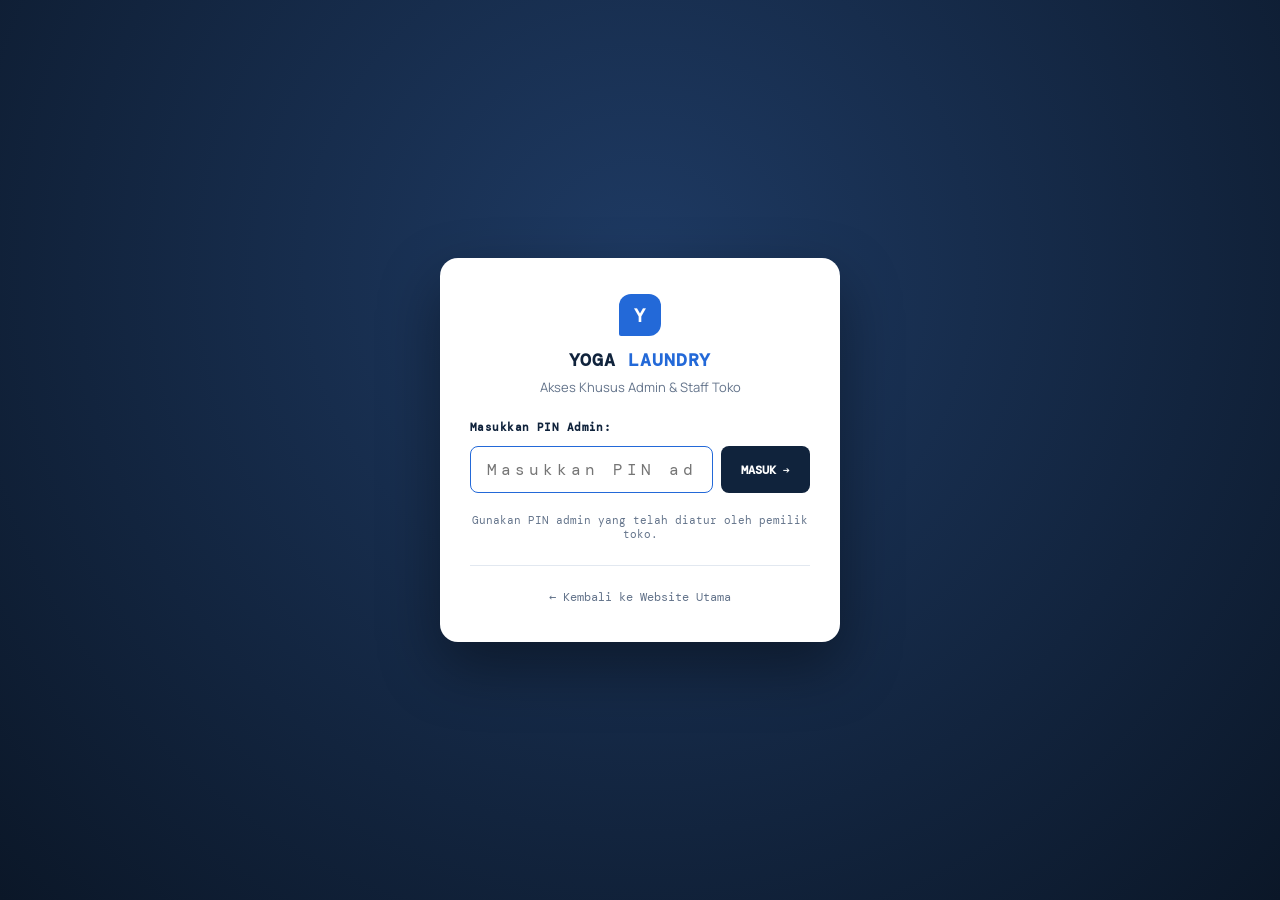
<file: admin.html>
<!DOCTYPE html>
<html lang="id">
<head>
  <meta charset="UTF-8">
  <meta name="viewport" content="width=device-width, initial-scale=1.0">

  <title>Admin Dashboard | Yoga Laundry</title>

  <link rel="preconnect" href="https://fonts.googleapis.com">
  <link rel="preconnect" href="https://fonts.gstatic.com" crossorigin>
  <link
    href="https://fonts.googleapis.com/css2?family=DM+Mono:wght@400;500&family=Manrope:wght@400;500;600;700;800&family=Playfair+Display:ital,wght@0,700;1,700&display=swap"
    rel="stylesheet"
  >

  <!-- PWA -->
  <link rel="manifest" href="/manifest.webmanifest">
  <meta name="theme-color" content="#10233c">
  <meta name="apple-mobile-web-app-title" content="Yoga Laundry">

  <link
    rel="icon"
    type="image/png"
    sizes="192x192"
    href="/icon-192.png"
  >

  <link
    rel="apple-touch-icon"
    sizes="180x180"
    href="/apple-touch-icon.png"
  >

  <link rel="stylesheet" href="admin.css">
</head>

<body>
  <!-- ===================================================
       LOGIN ADMIN
       =================================================== -->
  <div id="loginOverlay" class="login-overlay">
    <div class="login-box">
      <div class="login-header">
        <span class="brand-mark">Y</span>
        <h2>YOGA <b>LAUNDRY</b></h2>
        <p>Akses Khusus Admin &amp; Staff Toko</p>
      </div>

      <form id="loginForm" class="login-form">
        <label for="adminPin">Masukkan PIN Admin:</label>

        <div class="pin-input-wrap">
          <input
            type="password"
            id="adminPin"
            placeholder="Masukkan PIN admin"
            autocomplete="current-password"
            required
            autofocus
          >

          <button type="submit" class="btn-login">
            MASUK ➔
          </button>
        </div>

        <p class="login-hint">
          Gunakan PIN admin yang telah diatur oleh pemilik toko.
        </p>

        <div
          id="loginError"
          class="login-error"
          style="display: none;"
          role="alert"
        >
          PIN salah, silakan coba lagi!
        </div>
      </form>

      <div class="login-footer">
        <a href="index.html">← Kembali ke Website Utama</a>
      </div>
    </div>
  </div>

  <!-- ===================================================
       ADMIN DASHBOARD
       =================================================== -->
  <div
    id="adminApp"
    class="admin-wrapper"
    style="display: none;"
  >
    <!-- HEADER -->
    <header class="admin-header">
      <div class="admin-brand">
        <span class="brand-mark">Y</span>

        <div>
          <h1>YOGA <b>LAUNDRY</b></h1>
          <span class="admin-badge">
            PANEL KELOLA PESANAN
          </span>
        </div>
      </div>

      <div class="admin-header-actions">
        <div class="live-clock" id="liveClock">
          --:--:-- WIB
        </div>

        <a
          href="index.html"
          class="btn-secondary"
          target="_blank"
          rel="noopener noreferrer"
        >
          Lihat Website ↗
        </a>

        <button
          type="button"
          id="btnLogout"
          class="btn-danger"
        >
          Keluar
        </button>
      </div>
    </header>

    <main class="admin-main">
      <!-- STATISTIK -->
      <section class="metrics-grid" aria-label="Ringkasan pesanan">
        <div class="metric-card">
          <span class="metric-label">TOTAL PESANAN</span>
          <div class="metric-val" id="metricTotal">0</div>
          <span class="metric-sub">Semua riwayat pesanan</span>
        </div>

        <div class="metric-card card-warning">
          <span class="metric-label">PERLU DIJEMPUT</span>
          <div class="metric-val" id="metricPending">0</div>
          <span class="metric-sub">Menunggu penjemputan</span>
        </div>

        <div class="metric-card card-info">
          <span class="metric-label">SEDANG DIPROSES</span>
          <div class="metric-val" id="metricProcess">0</div>
          <span class="metric-sub">
            Cuci / Setrika / Siap antar
          </span>
        </div>

        <div class="metric-card card-success">
          <span class="metric-label">PESANAN SELESAI</span>
          <div class="metric-val" id="metricCompleted">0</div>
          <span class="metric-sub">
            Sudah diterima pelanggan
          </span>
        </div>
      </section>

      <!-- ===================================================
           DASHBOARD PEMASUKAN ADMIN
           =================================================== -->
      <section class="income-panel" aria-labelledby="incomeTitle">
        <div class="income-heading">
          <div>
            <span class="income-eyebrow">REKAP KASIR</span>
            <h2 id="incomeTitle">Pemasukan Laundry</h2>
            <p>
              Pilih rentang tanggal untuk melihat total tagihan lunas.
            </p>
          </div>
        </div>

        <div class="income-controls">
          <div class="income-filter-field">
            <label for="incomeRangeStart">Dari tanggal</label>
            <input type="date" id="incomeRangeStart">
          </div>

          <div class="income-filter-field">
            <label for="incomeRangeEnd">Sampai tanggal</label>
            <input type="date" id="incomeRangeEnd">
          </div>
        </div>

        <div class="income-summary">
          <article class="income-card income-card-range">
            <div class="income-card-head">
              <span id="incomeRangeLabel">
                Pemasukan rentang tanggal
              </span>
            </div>

            <strong id="incomeRangeTotal">Rp0</strong>
          </article>
        </div>
      </section>

      <!-- PENCARIAN DAN FILTER -->
      <section class="toolbar" aria-label="Pencarian dan aksi pesanan">
        <div class="search-box">
          <span class="search-icon" aria-hidden="true">🔍</span>

          <input
            type="text"
            id="searchInput"
            aria-label="Cari pesanan"
            placeholder="Cari No. Resi, Nama Pelanggan, atau No. WhatsApp..."
          >
        </div>

        <div class="filter-group">
          <label for="filterStatus">Status:</label>

          <select id="filterStatus">
            <option value="ALL">Semua Status</option>
            <option value="Menunggu Penjemputan">
              Menunggu Penjemputan
            </option>
            <option value="Sedang Dijemput">Sedang Dijemput</option>
            <option value="Sedang Dicuci">Sedang Dicuci</option>
            <option value="Sedang Disetrika">Sedang Disetrika</option>
            <option value="Siap Diantar">Siap Diantar</option>
            <option value="Selesai">Selesai</option>
            <option value="Dibatalkan">Dibatalkan</option>
          </select>

          <button
            type="button"
            id="btnNewManualOrder"
            class="btn-primary"
          >
            + Tambah Pesanan Manual / Kasir
          </button>

          <button
            type="button"
            id="btnRefreshData"
            class="btn-refresh"
            title="Muat ulang data"
            aria-label="Muat ulang data pesanan"
          >
            ⟳
          </button>
        </div>
      </section>

      <!-- DAFTAR PESANAN -->
      <section class="table-card" aria-label="Daftar pesanan">
        <div class="table-responsive">
          <table class="orders-table">
            <thead>
              <tr>
                <th scope="col">NO. RESI</th>
                <th scope="col">WAKTU MASUK</th>
                <th scope="col">PELANGGAN</th>
                <th scope="col">ALAMAT JEMPUT</th>
                <th scope="col">LAYANAN &amp; ESTIMASI</th>
                <th scope="col">CATATAN</th>
                <th scope="col">STATUS PESANAN</th>
                <th scope="col">AKSI</th>
              </tr>
            </thead>

            <tbody id="ordersTableBody">
              <!-- Diisi oleh admin.js -->
            </tbody>
          </table>
        </div>

        <div
          id="emptyState"
          class="empty-state"
          style="display: none;"
        >
          <div class="empty-icon" aria-hidden="true">🧺</div>
          <h3>Belum Ada Pesanan Masuk</h3>
          <p>
            Klik tombol muat ulang untuk mengambil pesanan terbaru
            dari Google Sheets.
          </p>
        </div>
      </section>
    </main>
  </div>

  <!-- ===================================================
       MODAL STRUK ADMIN
       =================================================== -->
  <div
    id="receiptModal"
    class="admin-modal"
    style="display: none;"
  >
    <div class="admin-modal-dialog">
      <div class="admin-modal-header">
        <h3>STRUK RESMI YOGA LAUNDRY</h3>

        <button
          type="button"
          class="btn-close-modal"
          id="btnCloseReceipt"
          aria-label="Tutup struk"
        >
          &times;
        </button>
      </div>

      <div class="admin-modal-body" id="receiptPrintArea">
        <!-- Struk diisi oleh admin.js -->
      </div>

      <div class="admin-modal-footer">
        <button
          type="button"
          id="btnPrintReceipt"
          class="btn-primary"
        >
          🖨 Cetak Struk
        </button>

        <button
          type="button"
          id="btnCloseReceipt2"
          class="btn-secondary"
        >
          Tutup
        </button>
      </div>
    </div>
  </div>

  <!-- ===================================================
       MODAL PESANAN MANUAL DAN KASIR
       Khusus halaman admin
       =================================================== -->
  <div
    id="manualOrderModal"
    class="admin-modal"
    style="display: none;"
  >
    <div class="admin-modal-dialog">
      <div class="admin-modal-header">
        <h3>INPUT PESANAN TOKO &amp; KASIR</h3>

        <button
          type="button"
          class="btn-close-modal"
          id="btnCloseManual"
          aria-label="Tutup formulir pesanan manual"
        >
          &times;
        </button>
      </div>

      <form
        id="manualOrderForm"
        class="admin-modal-body form-grid"
      >
        <!-- TANGGAL PESANAN -->
        <div class="form-group full-width">
          <label for="manualOrderDate">
            Tanggal Pesanan *
          </label>

          <input
            type="date"
            id="manualOrderDate"
            required
          >

          <small class="cashier-help">
            Gunakan tanggal pesanan sebenarnya. Untuk pesanan baru,
            biarkan tanggal hari ini.
          </small>
        </div>

        <!-- NAMA -->
        <div class="form-group">
          <label for="manualName">Nama Pelanggan *</label>
          <input
            type="text"
            id="manualName"
            required
            placeholder="Contoh: Yoga Pratama"
          >
        </div>

        <!-- WHATSAPP -->
        <div class="form-group">
          <label for="manualPhone">No. WhatsApp *</label>
          <input
            type="tel"
            id="manualPhone"
            required
            placeholder="08xxxxxxxxxx"
          >
        </div>

        <!-- ALAMAT -->
        <div class="form-group full-width">
          <label for="manualAddress">
            Alamat / Keterangan Pengantaran *
          </label>
          <textarea
            id="manualAddress"
            rows="2"
            required
            placeholder="Alamat pelanggan, atau tulis: Antar sendiri ke toko"
          ></textarea>
        </div>

        <!-- LAYANAN -->
        <div class="form-group">
          <label for="manualService">Layanan *</label>

          <select id="manualService" required>
            <optgroup label="── Kategori: Reguler ──">
              <option value="Cuci Lipat (Reguler)">
                Cuci Lipat (Rp5.000/kg)
              </option>

              <option value="Cuci Setrika (Reguler)" selected>
                Cuci Setrika (Rp7.000/kg)
              </option>

              <option value="Setrika Saja (Reguler)">
                Setrika Saja (Rp5.000/kg)
              </option>
            </optgroup>

            <optgroup label="── Kategori: Express 24 Jam ──">
              <option value="Cuci Lipat (Express 24 Jam)">
                Cuci Lipat 24 Jam (Rp7.000/kg)
              </option>

              <option value="Cuci Setrika (Express 24 Jam)">
                Cuci Setrika 24 Jam (Rp10.000/kg)
              </option>

              <option value="Setrika Saja (Express 24 Jam)">
                Setrika Saja 24 Jam (Rp7.000/kg)
              </option>
            </optgroup>

            <optgroup label="── Kategori: Express 6 Jam Kerja ──">
              <option value="Cuci Lipat (Express 6 Jam)">
                Cuci Lipat 6 Jam (Rp10.000/kg)
              </option>

              <option value="Cuci Setrika (Express 6 Jam)">
                Cuci Setrika 6 Jam (Rp14.000/kg)
              </option>

              <option value="Setrika Saja (Express 6 Jam)">
                Setrika Saja 6 Jam (Rp10.000/kg)
              </option>
            </optgroup>
          </select>
        </div>

        <!-- BERAT -->
        <div class="form-group">
          <label for="manualWeight">Berat Cucian (kg) *</label>
          <input
            type="number"
            id="manualWeight"
            min="0.01"
            step="0.01"
            inputmode="decimal"
            required
            placeholder="Contoh: 3 atau 3.5"
          >
        </div>

        <!-- CATATAN -->
        <div class="form-group full-width">
          <label for="manualNote">Catatan Khusus</label>
          <input
            type="text"
            id="manualNote"
            placeholder="Misal: Pisahkan pakaian putih, parfum ocean fresh"
          >
        </div>

        <!-- PANEL KASIR -->
        <div class="cashier-panel full-width">
          <div class="cashier-heading">
            <span>KASIR YOGA LAUNDRY</span>
            <small>
              Pembayaran tunai untuk pesanan kiloan.
              Total dihitung dari layanan dan berat cucian.
            </small>
          </div>

          <div class="cashier-line">
            <span>Harga per kg</span>
            <strong id="cashierRate">Rp0</strong>
          </div>

          <div class="cashier-line">
            <span>Berat cucian</span>
            <strong id="cashierWeight">0 kg</strong>
          </div>

          <div class="cashier-line cashier-total">
            <span>Total tagihan</span>
            <strong id="cashierTotal">Rp0</strong>
          </div>

          <div class="form-group">
            <label for="manualCash">
              Uang Tunai Diterima (Rp) *
            </label>

            <input
              type="text"
              id="manualCash"
              inputmode="numeric"
              pattern="[0-9]+(\.[0-9]{3})*"
              autocomplete="off"
              required
              placeholder="Contoh: 50.000"
              aria-describedby="cashierCashHelp"
            >

            <small id="cashierCashHelp" class="cashier-help">
              Ketik nominal uang. Titik ribuan ditambahkan otomatis.
            </small>
          </div>

          <div class="cashier-line cashier-change">
            <span id="cashierChangeLabel">Kembalian</span>
            <strong id="cashierChange">Rp0</strong>
          </div>

          <p
            id="cashierMessage"
            class="cashier-message"
            aria-live="polite"
          >
            Masukkan berat dan uang pelanggan.
          </p>
        </div>

        <!-- SIMPAN -->
        <div class="admin-modal-footer full-width">
          <button type="submit" class="btn-primary">
            Simpan Pesanan &amp; Buat Struk
          </button>

          <button
            type="button"
            class="btn-secondary"
            id="btnCancelManual"
          >
            Batal
          </button>
        </div>
      </form>
    </div>
  </div>

  <script src="admin.js"></script>
</body>
</html>
</file>
<file: admin.css>
:root {
  --navy: #10233c;
  --blue: #2369d8;
  --blue-soft: #eef4ff;
  --sky: #dcecff;
  --paper: #f8fafc;
  --white: #ffffff;
  --ink: #0f172a;
  --muted: #64748b;
  --line: #e2e8f0;
  --green: #10b981;
  --green-soft: #ecfdf5;
  --amber: #f59e0b;
  --amber-soft: #fffbeb;
  --red: #ef4444;
  --red-soft: #fef2f2;
  --mono: "DM Mono", monospace;
  --body: "Manrope", sans-serif;
  --display: "Playfair Display", serif;
}

* {
  box-sizing: border-box;
}

body {
  margin: 0;
  font-family: var(--body);
  background: var(--paper);
  color: var(--ink);
  -webkit-font-smoothing: antialiased;
}

/* ===================================================
   PIN LOGIN OVERLAY
   =================================================== */
.login-overlay {
  position: fixed;
  inset: 0;
  z-index: 1000;
  background: radial-gradient(circle at 50% 30%, #1e3a63, #0b1728);
  display: flex;
  align-items: center;
  justify-content: center;
  padding: 20px;
}

.login-box {
  width: 100%;
  max-width: 400px;
  background: #ffffff;
  border-radius: 18px;
  padding: 36px 30px;
  box-shadow: 0 25px 60px rgba(0, 0, 0, 0.4);
  text-align: center;
  animation: popIn 0.35s ease;
}

@keyframes popIn {
  from { opacity: 0; transform: scale(0.92); }
  to { opacity: 1; transform: scale(1); }
}

.brand-mark {
  display: inline-grid;
  width: 42px;
  height: 42px;
  place-items: center;
  color: #fff;
  background: var(--blue);
  border-radius: 12px 12px 12px 2px;
  font-size: 19px;
  font-weight: 800;
  margin-bottom: 12px;
}

.login-header h2 {
  margin: 0 0 6px 0;
  font-family: var(--mono);
  font-size: 18px;
  letter-spacing: 0.05em;
  color: var(--navy);
}

.login-header b {
  color: var(--blue);
}

.login-header p {
  margin: 0 0 24px 0;
  color: var(--muted);
  font-size: 13px;
}

.login-form {
  display: flex;
  flex-direction: column;
  gap: 12px;
  text-align: left;
}

.login-form label {
  font-family: var(--mono);
  font-size: 11px;
  font-weight: 700;
  color: var(--navy);
  letter-spacing: 0.04em;
}

.pin-input-wrap {
  display: flex;
  gap: 8px;
}

.pin-input-wrap input {
  flex-grow: 1;
  padding: 12px 16px;
  border: 1.5px solid var(--line);
  border-radius: 8px;
  font-family: var(--mono);
  font-size: 16px;
  letter-spacing: 0.25em;
  text-align: center;
  outline: none;
  transition: border-color 0.2s;
}

.pin-input-wrap input:focus {
  border-color: var(--blue);
}

.btn-login {
  padding: 0 20px;
  background: var(--navy);
  color: #fff;
  border: none;
  border-radius: 8px;
  font-family: var(--mono);
  font-size: 12px;
  font-weight: 700;
  cursor: pointer;
  transition: background 0.2s;
}

.btn-login:hover {
  background: var(--blue);
}

.login-hint {
  font-size: 11px;
  color: var(--muted);
  font-family: var(--mono);
  margin: 8px 0 0 0;
  text-align: center;
}

.login-error {
  padding: 10px;
  background: var(--red-soft);
  color: var(--red);
  border-radius: 6px;
  font-size: 12px;
  font-weight: 600;
  text-align: center;
}

.login-footer {
  margin-top: 24px;
  border-top: 1px solid var(--line);
  padding-top: 18px;
}

.login-footer a {
  color: var(--muted);
  text-decoration: none;
  font-size: 12px;
  font-family: var(--mono);
  transition: color 0.2s;
}

.login-footer a:hover {
  color: var(--blue);
}

/* ===================================================
   ADMIN LAYOUT & TOPBAR
   =================================================== */
.admin-wrapper {
  min-height: 100vh;
  display: flex;
  flex-direction: column;
}

.admin-header {
  background: #ffffff;
  border-bottom: 1px solid var(--line);
  padding: 16px clamp(16px, 4vw, 40px);
  display: flex;
  justify-content: space-between;
  align-items: center;
  position: sticky;
  top: 0;
  z-index: 50;
  box-shadow: 0 2px 8px rgba(0, 0, 0, 0.03);
}

.admin-brand {
  display: flex;
  align-items: center;
  gap: 12px;
}

.admin-brand h1 {
  margin: 0;
  font-family: var(--mono);
  font-size: 16px;
  letter-spacing: 0.05em;
  color: var(--navy);
}

.admin-brand b {
  color: var(--blue);
}

.admin-badge {
  font-family: var(--mono);
  font-size: 9px;
  font-weight: 700;
  color: var(--blue);
  background: var(--blue-soft);
  padding: 2px 8px;
  border-radius: 4px;
  letter-spacing: 0.05em;
}

.admin-header-actions {
  display: flex;
  align-items: center;
  gap: 12px;
}

.live-clock {
  font-family: var(--mono);
  font-size: 12px;
  color: var(--muted);
  background: var(--paper);
  padding: 6px 12px;
  border-radius: 6px;
  border: 1px solid var(--line);
}

/* Buttons General */
button {
  font-family: inherit;
  cursor: pointer;
}

.btn-primary {
  background: var(--navy);
  color: #fff;
  border: none;
  padding: 9px 18px;
  border-radius: 7px;
  font-family: var(--mono);
  font-size: 11px;
  font-weight: 700;
  transition: all 0.2s;
}

.btn-primary:hover {
  background: var(--blue);
}

.btn-secondary {
  background: #ffffff;
  color: var(--navy);
  border: 1px solid var(--line);
  padding: 8px 16px;
  border-radius: 7px;
  font-family: var(--mono);
  font-size: 11px;
  font-weight: 600;
  text-decoration: none;
  transition: all 0.2s;
  display: inline-flex;
  align-items: center;
}

.btn-secondary:hover {
  background: var(--paper);
  border-color: #cbd5e1;
}

.btn-danger {
  background: #ffffff;
  color: var(--red);
  border: 1px solid #fecaca;
  padding: 8px 16px;
  border-radius: 7px;
  font-family: var(--mono);
  font-size: 11px;
  font-weight: 700;
  transition: all 0.2s;
}

.btn-danger:hover {
  background: var(--red);
  color: #ffffff;
}

.btn-refresh {
  background: #ffffff;
  border: 1px solid var(--line);
  border-radius: 7px;
  width: 38px;
  height: 38px;
  display: grid;
  place-items: center;
  font-size: 16px;
  font-weight: bold;
  color: var(--navy);
  transition: all 0.2s;
}

.btn-refresh:hover {
  background: var(--paper);
  transform: rotate(90deg);
}

/* ===================================================
   MAIN CONTENT & METRICS
   =================================================== */
.admin-main {
  max-width: 1400px;
  width: 100%;
  margin: 0 auto;
  padding: 30px clamp(16px, 4vw, 40px);
  display: flex;
  flex-direction: column;
  gap: 24px;
}

.metrics-grid {
  display: grid;
  grid-template-columns: repeat(auto-fit, minmax(220px, 1fr));
  gap: 16px;
}

.metric-card {
  background: #ffffff;
  border: 1px solid var(--line);
  border-radius: 14px;
  padding: 20px;
  display: flex;
  flex-direction: column;
  box-shadow: 0 2px 6px rgba(0, 0, 0, 0.02);
  border-left: 4px solid var(--blue);
}

.card-warning {
  border-left-color: var(--amber);
}

.card-info {
  border-left-color: #0284c7;
}

.card-success {
  border-left-color: var(--green);
}

.metric-label {
  font-family: var(--mono);
  font-size: 10px;
  font-weight: 700;
  letter-spacing: 0.08em;
  color: var(--muted);
  margin-bottom: 8px;
}

.metric-val {
  font-size: 32px;
  font-weight: 800;
  color: var(--navy);
  line-height: 1;
  margin-bottom: 6px;
}

.metric-sub {
  font-size: 12px;
  color: var(--muted);
}

/* ===================================================
   TOOLBAR (SEARCH & FILTER)
   =================================================== */
.toolbar {
  background: #ffffff;
  border: 1px solid var(--line);
  border-radius: 12px;
  padding: 14px 18px;
  display: flex;
  flex-wrap: wrap;
  gap: 14px;
  justify-content: space-between;
  align-items: center;
}

.search-box {
  display: flex;
  align-items: center;
  background: var(--paper);
  border: 1px solid var(--line);
  border-radius: 8px;
  padding: 0 12px;
  flex-grow: 1;
  max-width: 480px;
}

.search-icon {
  margin-right: 8px;
  font-size: 14px;
}

.search-box input {
  width: 100%;
  padding: 10px 0;
  border: none;
  background: transparent;
  font-family: inherit;
  font-size: 13px;
  outline: none;
}

.filter-group {
  display: flex;
  flex-wrap: wrap;
  align-items: center;
  gap: 10px;
}

.filter-group label {
  font-family: var(--mono);
  font-size: 11px;
  font-weight: 700;
  color: var(--muted);
}

.filter-group select {
  padding: 8px 12px;
  border: 1px solid var(--line);
  border-radius: 8px;
  font-family: inherit;
  font-size: 12px;
  background: #ffffff;
  outline: none;
  font-weight: 600;
}

/* ===================================================
   TABLE CARD & STYLING
   =================================================== */
.table-card {
  background: #ffffff;
  border: 1px solid var(--line);
  border-radius: 16px;
  overflow: hidden;
  box-shadow: 0 4px 12px rgba(0, 0, 0, 0.03);
}

.table-responsive {
  width: 100%;
  overflow-x: auto;
}

.orders-table {
  width: 100%;
  border-collapse: collapse;
  text-align: left;
  font-size: 13px;
}

.orders-table th {
  background: #f8fafc;
  padding: 14px 16px;
  font-family: var(--mono);
  font-size: 10px;
  font-weight: 700;
  letter-spacing: 0.06em;
  color: var(--muted);
  border-bottom: 1.5px solid var(--line);
  white-space: nowrap;
}

.orders-table td {
  padding: 14px 16px;
  border-bottom: 1px solid var(--line);
  vertical-align: middle;
}

.orders-table tr:hover {
  background: #f8fafc;
}

.resi-badge {
  font-family: var(--mono);
  font-weight: 700;
  color: var(--blue);
  background: var(--blue-soft);
  padding: 4px 8px;
  border-radius: 6px;
  cursor: pointer;
  display: inline-block;
  white-space: nowrap;
}

.resi-badge:hover {
  text-decoration: underline;
}

.cust-name {
  font-weight: 700;
  color: var(--navy);
  display: block;
}

.cust-phone {
  font-family: var(--mono);
  font-size: 11px;
  color: #16a34a;
  text-decoration: none;
  display: inline-flex;
  align-items: center;
  gap: 4px;
}

.cust-phone:hover {
  text-decoration: underline;
}

.order-service-name {
  font-weight: 700;
  display: block;
}

.order-weight {
  font-family: var(--mono);
  font-size: 11px;
  color: var(--muted);
}

/* Status Select Badge in Table */
.status-dropdown {
  padding: 6px 10px;
  border-radius: 6px;
  font-family: var(--mono);
  font-size: 11px;
  font-weight: 700;
  border: 1px solid transparent;
  cursor: pointer;
  outline: none;
}

.status-pending {
  background: #fef3c7;
  color: #b45309;
  border-color: #fde68a;
}

.status-pickup {
  background: #e0f2fe;
  color: #0369a1;
  border-color: #bae6fd;
}

.status-wash {
  background: #eff6ff;
  color: #1d4ed8;
  border-color: #bfdbfe;
}

.status-iron {
  background: #fae8ff;
  color: #86198f;
  border-color: #f5d0fe;
}

.status-deliver {
  background: #ecfdf5;
  color: #047857;
  border-color: #a7f3d0;
}

.status-done {
  background: #dcfce7;
  color: #15803d;
  border-color: #86efac;
}

.status-cancel {
  background: #fee2e2;
  color: #b91c1c;
  border-color: #fca5a5;
}

/* Row Action Buttons */
.row-actions {
  display: flex;
  gap: 6px;
  white-space: nowrap;
}

.btn-icon {
  padding: 6px 10px;
  border-radius: 6px;
  border: 1px solid var(--line);
  background: #ffffff;
  color: var(--navy);
  font-size: 12px;
  font-weight: 600;
  transition: all 0.2s;
}

.btn-icon:hover {
  background: var(--paper);
  border-color: #cbd5e1;
}

.btn-icon-wa {
  color: #16a34a;
  border-color: #bbf7d0;
  background: #f0fdf4;
}

.btn-icon-wa:hover {
  background: #16a34a;
  color: #ffffff;
}

.btn-icon-del {
  color: var(--red);
  border-color: #fecaca;
}

.btn-icon-del:hover {
  background: var(--red);
  color: #ffffff;
}

/* Empty State */
.empty-state {
  padding: 60px 20px;
  text-align: center;
}

.empty-icon {
  font-size: 48px;
  margin-bottom: 12px;
}

.empty-state h3 {
  margin: 0 0 6px 0;
  color: var(--navy);
}

.empty-state p {
  margin: 0;
  color: var(--muted);
  font-size: 13px;
  max-width: 400px;
  margin: 0 auto;
}

/* ===================================================
   MODAL DIALOGS
   =================================================== */
.admin-modal {
  position: fixed;
  inset: 0;
  z-index: 500;
  background: rgba(16, 35, 60, 0.6);
  backdrop-filter: blur(4px);
  display: flex;
  align-items: center;
  justify-content: center;
  padding: 20px;
}

.admin-modal-dialog {
  background: #ffffff;
  width: 100%;
  max-width: 580px;
  border-radius: 16px;
  box-shadow: 0 20px 50px rgba(0, 0, 0, 0.25);
  overflow: hidden;
  max-height: 90vh;
  display: flex;
  flex-direction: column;
  animation: popIn 0.25s ease;
}

.admin-modal-header {
  padding: 18px 24px;
  background: var(--paper);
  border-bottom: 1px solid var(--line);
  display: flex;
  justify-content: space-between;
  align-items: center;
}

.admin-modal-header h3 {
  margin: 0;
  font-family: var(--mono);
  font-size: 14px;
  font-weight: 700;
  color: var(--navy);
  letter-spacing: 0.05em;
}

.btn-close-modal {
  background: transparent;
  border: none;
  font-size: 22px;
  line-height: 1;
  color: var(--muted);
  cursor: pointer;
}

.admin-modal-body {
  padding: 24px;
  overflow-y: auto;
}

.admin-modal-footer {
  padding: 16px 24px;
  background: var(--paper);
  border-top: 1px solid var(--line);
  display: flex;
  justify-content: flex-end;
  gap: 10px;
}

/* Form Grid */
.form-grid {
  display: grid;
  grid-template-columns: 1fr 1fr;
  gap: 16px;
}

.form-group {
  display: flex;
  flex-direction: column;
  gap: 6px;
}

.form-group.full-width {
  grid-column: span 2;
}

.form-group label {
  font-family: var(--mono);
  font-size: 11px;
  font-weight: 700;
  color: var(--navy);
}

.form-group input,
.form-group select,
.form-group textarea {
  padding: 10px 12px;
  border: 1px solid var(--line);
  border-radius: 8px;
  font-family: inherit;
  font-size: 13px;
  outline: none;
  background: #ffffff;
}

.form-group input:focus,
.form-group select:focus,
.form-group textarea:focus {
  border-color: var(--blue);
}

/* ===================================================
   PRINTABLE RECEIPT STYLING (STRUK RESMI)
   =================================================== */
.receipt-paper {
  background: #ffffff;
  border: 2px dashed #cbd5e1;
  border-radius: 12px;
  padding: 24px;
  font-family: var(--mono);
  color: #1e293b;
  position: relative;
}

.receipt-header {
  text-align: center;
  border-bottom: 2px dashed #e2e8f0;
  padding-bottom: 16px;
  margin-bottom: 16px;
}

.receipt-header h4 {
  margin: 0;
  font-size: 16px;
  font-weight: 800;
  letter-spacing: 0.08em;
  color: var(--navy);
}

.receipt-header p {
  margin: 4px 0 0 0;
  font-size: 10px;
  color: var(--muted);
}

.receipt-meta {
  display: flex;
  justify-content: space-between;
  margin-bottom: 12px;
  font-size: 11px;
}

.receipt-meta b {
  color: var(--blue);
}

.receipt-divider {
  border-top: 1px dashed #e2e8f0;
  margin: 12px 0;
}

.receipt-details {
  display: flex;
  flex-direction: column;
  gap: 8px;
  font-size: 12px;
}

.receipt-row {
  display: flex;
  justify-content: space-between;
}

.receipt-row span:first-child {
  color: var(--muted);
}

.receipt-row span:last-child {
  font-weight: 700;
  text-align: right;
  max-width: 60%;
}

.receipt-status-pill {
  display: inline-block;
  padding: 4px 10px;
  background: #f1f5f9;
  border-radius: 4px;
  font-weight: 800;
  font-size: 11px;
}

.receipt-footer {
  text-align: center;
  border-top: 2px dashed #e2e8f0;
  padding-top: 16px;
  margin-top: 16px;
  font-size: 10px;
  color: var(--muted);
  line-height: 1.5;
}

@media print {
  body * {
    visibility: hidden;
  }
  #receiptPrintArea, #receiptPrintArea * {
    visibility: visible;
  }
  #receiptPrintArea {
    position: absolute;
    left: 0;
    top: 0;
    width: 100%;
    margin: 0;
    padding: 20px;
    border: none;
  }
}

/* Responsive adjustments */
@media (max-width: 768px) {
  .admin-header {
    flex-direction: column;
    gap: 12px;
    align-items: flex-start;
  }

  .admin-header-actions {
    width: 100%;
    justify-content: space-between;
  }

  .form-grid {
    grid-template-columns: 1fr;
  }

  .form-group.full-width {
    grid-column: span 1;
  }
}
/* ===================================================
   YOGA LAUNDRY ADMIN
   TABLET DAN MOBILE
   Tempel paling bawah admin.css
   =================================================== */

/* ===================================================
   TABLET
   =================================================== */
@media screen and (max-width: 1024px) {
  .admin-wrapper,
  .admin-main,
  .table-card,
  .table-responsive {
    min-width: 0;
  }

  .admin-header {
    flex-wrap: wrap;
    gap: 16px;
  }

  .admin-brand .brand-mark {
    flex-shrink: 0;
    margin-bottom: 0;
  }

  .admin-header-actions {
    flex-wrap: wrap;
    gap: 8px;
  }

  .metrics-grid {
    grid-template-columns: repeat(2, minmax(0, 1fr));
  }

  .metric-card {
    min-width: 0;
  }

  .toolbar {
    align-items: stretch;
    gap: 14px;
  }

  .search-box {
    flex: 1 1 100%;
    width: 100%;
    max-width: none;
    min-width: 0;
  }

  .search-box input {
    min-width: 0;
    min-height: 46px;
  }

  .filter-group {
    width: 100%;
  }

  .filter-group select {
    flex: 1 1 auto;
    min-width: 0;
    min-height: 44px;
  }

  .filter-group .btn-primary {
    min-height: 44px;
  }

  .btn-refresh {
    flex: 0 0 44px;
    width: 44px;
    height: 44px;
  }

  .row-actions {
    flex-wrap: wrap;
  }

  .resi-badge {
    max-width: 100%;
    white-space: normal;
    overflow-wrap: anywhere;
    border: 0;
    text-align: left;
  }
}

/* ===================================================
   HP DAN TABLET KECIL
   =================================================== */
@media screen and (max-width: 768px) {
  /* HEADER */
  .admin-header {
    position: relative;
    padding: 16px;
    flex-direction: column;
    align-items: stretch;
    gap: 16px;
  }

  .admin-brand {
    gap: 10px;
    min-width: 0;
  }

  .admin-brand > div {
    min-width: 0;
  }

  .admin-brand h1 {
    font-size: 15px;
    line-height: 1.5;
    letter-spacing: 0.02em;
  }

  .admin-brand .brand-mark {
    width: 38px;
    height: 38px;
    margin-bottom: 0;
  }

  .admin-badge {
    display: inline-block;
    margin-top: 4px;
    font-size: 8px;
    line-height: 1.6;
  }

  .admin-header-actions {
    display: grid;
    grid-template-columns: minmax(0, 1fr) auto;
    gap: 8px;
    width: 100%;
  }

  .live-clock {
    grid-column: 1 / -1;
    padding: 10px 12px;
    text-align: center;
    font-size: 11px;
  }

  .admin-header-actions .btn-secondary,
  .admin-header-actions .btn-danger {
    display: flex;
    align-items: center;
    justify-content: center;
    min-height: 44px;
    padding: 10px 14px;
    border-radius: 10px;
    text-align: center;
  }

  /* MAIN */
  .admin-main {
    padding: 20px 16px 32px;
    gap: 18px;
  }

  /* STATISTIK */
  .metrics-grid {
    grid-template-columns: repeat(2, minmax(0, 1fr));
    gap: 10px;
  }

  .metric-card {
    padding: 16px 12px;
    border-radius: 12px;
  }

  .metric-label {
    margin-bottom: 10px;
    font-size: 9px;
    line-height: 1.6;
    letter-spacing: 0.02em;
    overflow-wrap: anywhere;
  }

  .metric-val {
    font-size: 30px;
  }

  .metric-sub {
    font-size: 10px;
    line-height: 1.6;
  }

  /* PENCARIAN DAN FILTER */
  .toolbar {
    display: flex;
    flex-direction: column;
    padding: 14px;
    border-radius: 14px;
  }

  .search-box {
    flex: none;
    padding-inline: 12px;
    border-radius: 10px;
  }

  .search-icon {
    flex-shrink: 0;
  }

  .search-box input {
    min-height: 48px;
    font-size: 16px;
  }

  .filter-group {
    display: grid;
    grid-template-columns: minmax(0, 1fr) 46px;
    gap: 10px;
    align-items: stretch;
  }

  .filter-group label {
    grid-column: 1 / -1;
    font-size: 10px;
  }

  .filter-group select {
    grid-column: 1 / -1;
    width: 100%;
    min-height: 48px;
    padding: 12px;
    font-size: 16px;
    border-radius: 10px;
  }

  #btnNewManualOrder {
    min-width: 0;
    min-height: 46px;
    padding: 12px 10px;
    border-radius: 10px;
    font-size: 10px;
    line-height: 1.6;
    white-space: normal;
  }

  #btnRefreshData {
    width: 46px;
    height: 46px;
    border-radius: 10px;
  }

  /* ===================================================
     TABEL MENJADI KARTU PESANAN
     Sesuai urutan delapan kolom pada admin.js.
     =================================================== */
  .table-card {
    overflow: visible;
    background: transparent;
    border: 0;
    border-radius: 0;
    box-shadow: none;
  }

  .table-responsive {
    width: 100%;
    overflow: visible;
  }

  .orders-table {
    display: block;
    width: 100%;
    min-width: 0;
    border: 0;
  }

  /* Header tabel disembunyikan secara visual. */
  .orders-table thead {
    position: absolute;
    width: 1px;
    height: 1px;
    margin: -1px;
    padding: 0;
    overflow: hidden;
    clip-path: inset(50%);
    white-space: nowrap;
    border: 0;
  }

  .orders-table tbody {
    display: grid;
    grid-template-columns: minmax(0, 1fr);
    gap: 16px;
    width: 100%;
  }

  .orders-table tbody tr {
    display: block;
    min-width: 0;
    padding: 16px;
    overflow: hidden;
    background: var(--white);
    border: 1px solid var(--line);
    border-top: 4px solid var(--blue);
    border-radius: 16px;
    box-shadow: 0 6px 18px rgba(16, 35, 60, 0.05);
  }

  .orders-table tbody tr:hover {
    background: var(--white);
  }

  .orders-table tbody td {
    display: block;
    width: 100%;
    min-width: 0;
    max-width: none !important;
    padding: 12px 0;
    border: 0;
    border-bottom: 1px solid #edf1f6;
    white-space: normal !important;
    overflow-wrap: anywhere;
    line-height: 1.7;
    text-align: left;
  }

  .orders-table tbody td::before {
    display: block;
    margin-bottom: 6px;
    color: var(--muted);
    font-family: var(--mono);
    font-size: 9px;
    font-weight: 700;
    letter-spacing: 0.06em;
    line-height: 1.6;
  }

  .orders-table tbody td:nth-child(1)::before {
    content: "NO. RESI";
  }

  .orders-table tbody td:nth-child(2)::before {
    content: "WAKTU MASUK";
  }

  .orders-table tbody td:nth-child(3)::before {
    content: "PELANGGAN";
  }

  .orders-table tbody td:nth-child(4)::before {
    content: "ALAMAT PENJEMPUTAN";
  }

  .orders-table tbody td:nth-child(5)::before {
    content: "LAYANAN DAN ESTIMASI";
  }

  .orders-table tbody td:nth-child(6)::before {
    content: "CATATAN";
  }

  .orders-table tbody td:nth-child(7)::before {
    content: "STATUS PESANAN";
  }

  .orders-table tbody td:nth-child(8)::before {
    content: "AKSI PESANAN";
  }

  .orders-table tbody td:first-child {
    padding-top: 0;
  }

  .orders-table tbody td:last-child {
    padding-bottom: 0;
    border-bottom: 0;
  }

  .resi-badge {
    display: inline-block;
    max-width: 100%;
    padding: 9px 10px;
    border: 0;
    border-radius: 9px;
    white-space: normal;
    overflow-wrap: anywhere;
    font-size: 12px;
    line-height: 1.6;
    text-align: left;
  }

  .cust-name {
    font-size: 15px;
    line-height: 1.6;
  }

  .cust-phone {
    min-height: 36px;
    font-size: 12px;
  }

  .order-service-name {
    font-size: 13px;
    line-height: 1.7;
  }

  .order-weight {
    display: block;
    margin-top: 4px;
    font-size: 11px;
    line-height: 1.7;
  }

  .admin-loc-link {
    display: table;
    max-width: 100%;
    margin-top: 8px;
    padding: 8px 10px;
    color: #15803d;
    background: #dcfce7;
    border-radius: 8px;
    font-family: var(--mono);
    font-size: 10px;
    text-decoration: none;
    white-space: normal;
  }

  .status-dropdown {
    width: 100%;
    min-width: 0;
    max-width: 100%;
    min-height: 48px;
    padding: 12px 10px;
    border-radius: 10px;
    font-size: 16px;
  }

  /* Tombol Struk, Edit, WA, Hapus: dua kolom. */
  .row-actions {
    display: grid;
    grid-template-columns: repeat(2, minmax(0, 1fr));
    gap: 8px;
    white-space: normal;
  }

  .row-actions .btn-icon {
    display: flex;
    align-items: center;
    justify-content: center;
    min-width: 0;
    min-height: 46px;
    padding: 10px;
    border-radius: 10px;
    font-family: var(--mono);
    font-size: 11px;
    line-height: 1.5;
    text-align: center;
    text-decoration: none;
    white-space: normal;
  }

  .empty-state {
    padding: 40px 20px;
    background: var(--white);
    border: 1px solid var(--line);
    border-radius: 16px;
    line-height: 1.7;
  }

  /* ===================================================
     LOGIN HP
     =================================================== */
  .login-overlay {
    overflow-y: auto;
    padding: 16px;
  }

  .login-box {
    max-height: calc(100dvh - 32px);
    padding: 28px 20px;
    overflow-y: auto;
    border-radius: 18px;
  }

  .login-header h2 {
    font-size: 17px;
  }

  .login-header p {
    font-size: 12px;
    line-height: 1.7;
  }

  .pin-input-wrap {
    display: grid;
    grid-template-columns: minmax(0, 1fr);
    gap: 10px;
  }

  .pin-input-wrap input {
    width: 100%;
    min-width: 0;
    min-height: 50px;
    padding: 12px;
    font-size: 16px;
    border-radius: 10px;
  }

  .btn-login {
    min-height: 48px;
    padding: 12px;
    border-radius: 10px;
  }

  .login-error {
    overflow-wrap: anywhere;
    line-height: 1.7;
  }

  /* ===================================================
     MODAL DAN FORM HP
     =================================================== */
  .admin-modal {
    padding: 10px;
    padding-top: max(10px, env(safe-area-inset-top));
    padding-bottom: max(10px, env(safe-area-inset-bottom));
  }

  .admin-modal-dialog {
    width: 100%;
    min-width: 0;
    max-width: 540px;
    max-height: calc(100vh - 20px);
    max-height: calc(100dvh - 20px);
    border-radius: 16px;
  }

  .admin-modal-header {
    flex: 0 0 auto;
    align-items: flex-start;
    gap: 12px;
    padding: 16px;
  }

  .admin-modal-header h3 {
    min-width: 0;
    font-size: 12px;
    line-height: 1.7;
    letter-spacing: 0.02em;
  }

  .btn-close-modal {
    display: grid;
    flex: 0 0 40px;
    width: 40px;
    height: 40px;
    padding: 0;
    place-items: center;
    background: var(--white);
    border: 1px solid var(--line);
    border-radius: 10px;
  }

  .admin-modal-body {
    flex: 1 1 auto;
    min-height: 0;
    padding: 16px;
    overflow-y: auto;
    overscroll-behavior: contain;
  }

  .form-grid {
    grid-template-columns: minmax(0, 1fr);
    gap: 16px;
  }

  .form-group {
    min-width: 0;
  }

  .form-group.full-width,
  .admin-modal-footer.full-width {
    grid-column: 1 / -1;
  }

  .form-group label {
    font-size: 11px;
    line-height: 1.6;
  }

  .form-group input,
  .form-group select,
  .form-group textarea {
    width: 100%;
    min-width: 0;
    max-width: 100%;
    min-height: 48px;
    padding: 12px;
    border-radius: 10px;
    font-size: 16px;
  }

  .form-group textarea {
    min-height: 90px;
    resize: vertical;
  }

  .admin-modal-footer {
    flex: 0 0 auto;
    display: grid;
    grid-template-columns: minmax(0, 1fr);
    gap: 8px;
    padding: 14px 16px;
  }

  .admin-modal-footer .btn-primary,
  .admin-modal-footer .btn-secondary {
    display: flex;
    align-items: center;
    justify-content: center;
    width: 100%;
    min-height: 46px;
    padding: 12px;
    border-radius: 10px;
    font-size: 11px;
    line-height: 1.6;
    text-align: center;
    white-space: normal;
  }

  /* STRUK HP */
  .receipt-paper {
    min-width: 0;
    padding: 18px 12px;
  }

  .receipt-header h4 {
    font-size: 15px;
  }

  .receipt-header p {
    line-height: 1.7;
  }

  .receipt-meta {
    flex-direction: column;
    gap: 8px;
    line-height: 1.7;
    overflow-wrap: anywhere;
  }

  .receipt-row {
    flex-direction: column;
    align-items: stretch !important;
    gap: 4px;
    padding-bottom: 8px;
    line-height: 1.7;
  }

  .receipt-row span:last-child {
    max-width: 100%;
    text-align: left;
    overflow-wrap: anywhere;
  }

  .receipt-status-pill {
    max-width: 100%;
    line-height: 1.7;
  }

  .receipt-loc-link {
    display: inline-flex;
    align-items: center;
    min-height: 40px;
    color: var(--blue);
  }

  button:disabled {
    cursor: wait;
    opacity: 0.65;
  }
}

/* ===================================================
   HP KECIL
   =================================================== */
@media screen and (max-width: 360px) {
  .admin-header {
    padding: 14px 12px;
  }

  .admin-main {
    padding-inline: 12px;
  }

  .admin-brand h1 {
    font-size: 13px;
  }

  .metric-card {
    padding: 14px 10px;
  }

  .metric-label {
    font-size: 8px;
  }

  .metric-sub {
    font-size: 9px;
  }

  .metric-val {
    font-size: 27px;
  }

  .orders-table tbody tr {
    padding: 14px;
  }

  .resi-badge {
    font-size: 10px;
  }
}

/* Jangan memutar tombol refresh pada layar sentuh. */
@media screen and (max-width: 1024px) and (hover: none) {
  .btn-refresh:hover {
    transform: none;
  }
}
/* ===================================================
   KASIR PESANAN MANUAL
   =================================================== */
.cashier-panel.full-width {
  grid-column: 1 / -1;
}

.cashier-panel {
  min-width: 0;
  padding: 18px;
  background: #f8fbff;
  border: 1px solid #cfe0fa;
  border-radius: 14px;
}

.cashier-heading {
  display: flex;
  flex-direction: column;
  gap: 5px;
  margin-bottom: 16px;
}

.cashier-heading > span {
  color: var(--navy);
  font-family: var(--mono);
  font-size: 12px;
  font-weight: 700;
}

.cashier-heading small,
.cashier-help {
  color: var(--muted);
  font-size: 11px;
  line-height: 1.6;
}

.cashier-line {
  display: flex;
  justify-content: space-between;
  align-items: flex-start;
  gap: 14px;
  padding: 10px 0;
  font-size: 12px;
  line-height: 1.6;
}

.cashier-line > span {
  color: var(--muted);
}

.cashier-line strong {
  min-width: 0;
  color: var(--navy);
  text-align: right;
  overflow-wrap: anywhere;
}

.cashier-total {
  margin-bottom: 16px;
  padding-block: 14px;
  border-top: 1px dashed #cbd5e1;
  border-bottom: 1px dashed #cbd5e1;
}

.cashier-total strong {
  color: var(--blue);
  font-size: 22px;
}

.cashier-panel .form-group input {
  width: 100%;
  min-width: 0;
}

.cashier-change {
  margin-top: 14px;
  padding: 12px;
  background: #ecfdf5;
  border-radius: 10px;
}

.cashier-change strong {
  color: #047857;
  font-size: 20px;
}

.cashier-change.is-short {
  background: #fef2f2;
}

.cashier-change.is-short strong {
  color: #b91c1c;
}

.cashier-message {
  margin: 10px 0 0;
  color: var(--muted);
  font-size: 11px;
  line-height: 1.7;
}

@media screen and (max-width: 768px) {
  .cashier-panel {
    padding: 14px;
  }

  .cashier-total strong,
  .cashier-change strong {
    font-size: 20px;
  }

  #manualCash {
    min-height: 48px;
    font-size: 16px;
  }
}
.receipt-row span:last-child {
  white-space: pre-line;
}
/* ===================================================
   ADMIN: KARTU PESANAN RINGKAS BUKA-TUTUP
   Berlaku untuk tampilan layar, bukan cetak struk.
   =================================================== */
@media screen {
  .table-card {
    min-width: 0;
    overflow: visible;
    background: transparent;
    border: 0;
    border-radius: 0;
    box-shadow: none;
  }

  .table-responsive {
    min-width: 0;
    overflow: visible;
  }

  .orders-table {
    display: block;
    width: 100%;
    min-width: 0;
  }

  /* Sembunyikan header tabel secara visual. */
  .orders-table thead {
    position: absolute;
    width: 1px;
    height: 1px;
    margin: -1px;
    padding: 0;
    overflow: hidden;
    clip-path: inset(50%);
    white-space: nowrap;
    border: 0;
  }

  .orders-table tbody {
    display: grid;
    grid-template-columns: repeat(2, minmax(0, 1fr));
    align-items: start;
    gap: 14px;
    width: 100%;
  }

  .orders-table tbody tr.order-summary-card {
    display: block;
    min-width: 0;
    margin: 0;
    padding: 0;
    overflow: hidden;
    background: var(--white);
    border: 1px solid var(--line);
    border-radius: 14px;
    box-shadow: 0 3px 12px rgba(16, 35, 60, 0.04);
  }

  .orders-table tbody tr.order-summary-card:hover {
    background: var(--white);
  }

  .orders-table tbody tr.order-summary-card.is-expanded {
    border-color: #93c5fd;
    box-shadow: 0 8px 24px rgba(35, 105, 216, 0.09);
  }

  /* Kolom detail disembunyikan sampai kartu dibuka. */
  .orders-table tbody tr.order-summary-card > td {
    display: none;
    width: 100%;
    min-width: 0;
    max-width: none !important;
    padding: 12px 16px;
    border: 0;
    border-top: 1px solid #edf1f6;
    white-space: normal !important;
    overflow-wrap: anywhere;
    line-height: 1.65;
    text-align: left;
  }

  /* Ringkasan selalu terlihat. */
  .orders-table tbody tr.order-summary-card > td:first-child {
    display: block;
    padding: 0;
    border: 0;
  }

  .orders-table tbody tr.order-summary-card > td:first-child::before {
    content: none;
    display: none;
  }

  /* Buka seluruh detail pesanan. */
  .orders-table tbody tr.order-summary-card.is-expanded > td {
    display: block;
  }

  .order-summary-toggle {
    display: flex;
    flex-direction: column;
    align-items: stretch;
    gap: 7px;
    width: 100%;
    min-width: 0;
    padding: 16px;
    color: var(--ink);
    background: transparent;
    border: 0;
    border-radius: 0;
    font-family: var(--body);
    text-align: left;
    cursor: pointer;
  }

  .order-summary-toggle:hover {
    background: #f8fbff;
  }

  .order-summary-toggle:focus-visible {
    outline: 3px solid var(--blue);
    outline-offset: -3px;
  }

  .order-summary-top {
    display: flex;
    justify-content: space-between;
    align-items: flex-start;
    gap: 12px;
    min-width: 0;
  }

  .order-summary-id {
    min-width: 0;
    color: var(--blue);
    font-family: var(--mono);
    font-size: 10px;
    font-weight: 700;
    line-height: 1.6;
    overflow-wrap: anywhere;
  }

  .order-summary-hint {
    flex-shrink: 0;
    color: var(--muted);
    font-family: var(--mono);
    font-size: 9px;
    line-height: 1.8;
  }

  .order-summary-hint::after {
    content: "BUKA ▾";
  }

  .is-expanded .order-summary-hint::after {
    content: "TUTUP ▴";
  }

  .order-summary-name {
    color: var(--navy);
    font-size: 15px;
    font-weight: 800;
    line-height: 1.5;
    overflow-wrap: anywhere;
  }

  .order-summary-service {
    color: var(--muted);
    font-size: 11px;
    line-height: 1.6;
    overflow-wrap: anywhere;
  }

  .order-summary-status {
    align-self: flex-start;
    max-width: 100%;
    margin-top: 2px;
    padding: 5px 9px;
    border: 1px solid;
    border-radius: 7px;
    font-family: var(--mono);
    font-size: 9px;
    font-weight: 700;
    line-height: 1.5;
  }

  /* Label detail, termasuk pada desktop. */
  .orders-table tbody tr.order-summary-card > td::before {
    display: block;
    margin-bottom: 5px;
    color: var(--muted);
    font-family: var(--mono);
    font-size: 9px;
    font-weight: 700;
    letter-spacing: 0.04em;
    line-height: 1.6;
  }

  .orders-table tbody tr.order-summary-card > td:nth-child(2)::before {
    content: "WAKTU MASUK";
  }

  .orders-table tbody tr.order-summary-card > td:nth-child(3)::before {
    content: "PELANGGAN";
  }

  .orders-table tbody tr.order-summary-card > td:nth-child(4)::before {
    content: "ALAMAT / KETERANGAN";
  }

  .orders-table tbody tr.order-summary-card > td:nth-child(5)::before {
    content: "LAYANAN DAN ESTIMASI";
  }

  .orders-table tbody tr.order-summary-card > td:nth-child(6)::before {
    content: "CATATAN / PEMBAYARAN";
  }

  .orders-table tbody tr.order-summary-card > td:nth-child(7)::before {
    content: "UBAH STATUS PESANAN";
  }

  .orders-table tbody tr.order-summary-card > td:nth-child(8)::before {
    content: "AKSI PESANAN";
  }

  .orders-table tbody tr.order-summary-card > td:nth-child(6) {
    white-space: pre-line !important;
  }

  .order-summary-card .status-dropdown {
    width: 100%;
    min-width: 0;
    max-width: 100%;
    min-height: 44px;
  }

  .order-summary-card .row-actions {
    display: grid;
    grid-template-columns: repeat(2, minmax(0, 1fr));
    gap: 8px;
    white-space: normal;
  }

  .order-summary-card .row-actions .btn-icon {
    display: flex;
    align-items: center;
    justify-content: center;
    min-width: 0;
    min-height: 44px;
    padding: 10px;
    text-decoration: none;
    text-align: center;
    white-space: normal;
  }
}

/* HP: satu kartu per baris. */
@media screen and (max-width: 768px) {
  .orders-table tbody {
    grid-template-columns: minmax(0, 1fr);
    gap: 12px;
  }

  .order-summary-toggle {
    padding: 14px;
    gap: 6px;
  }

  .order-summary-name {
    font-size: 14px;
  }

  .order-summary-service {
    font-size: 11px;
  }

  .orders-table tbody tr.order-summary-card > td {
    padding: 12px 14px;
  }

  .order-summary-card .status-dropdown {
    font-size: 16px;
  }
}
/* ===================================================
   DASHBOARD PEMASUKAN - TAMPILAN RAPI
   =================================================== */
.income-panel {
  min-width: 0;
  padding: 22px;
  background: var(--white);
  border: 1px solid var(--line);
  border-radius: 18px;
  box-shadow: 0 4px 16px rgba(16, 35, 60, 0.04);
}

.income-eyebrow {
  display: block;
  color: var(--blue);
  font-family: var(--mono);
  font-size: 10px;
  font-weight: 700;
  letter-spacing: 0.08em;
  line-height: 1.6;
}

.income-heading h2 {
  margin: 6px 0 4px;
  color: var(--navy);
  font-size: 22px;
  line-height: 1.4;
}

.income-heading p {
  margin: 0;
  color: var(--muted);
  font-size: 12px;
  line-height: 1.7;
}

.income-controls {
  display: grid;
  grid-template-columns: repeat(3, minmax(0, 1fr));
  gap: 10px;
  margin-top: 18px;
  padding: 14px;
  background: var(--paper);
  border: 1px solid var(--line);
  border-radius: 12px;
}

.income-filter-field {
  display: flex;
  flex-direction: column;
  min-width: 0;
  gap: 6px;
}

.income-filter-field label {
  color: var(--muted);
  font-family: var(--mono);
  font-size: 9px;
  font-weight: 700;
  letter-spacing: 0.05em;
  line-height: 1.5;
}

.income-filter-field input,
.income-filter-field select {
  width: 100%;
  min-width: 0;
  min-height: 44px;
  padding: 9px 11px;
  background: var(--white);
  border: 1px solid var(--line);
  border-radius: 9px;
  color: var(--navy);
  font: inherit;
  font-size: 13px;
  line-height: 1.4;
}

.income-filter-field input:focus,
.income-filter-field select:focus {
  outline: 2px solid var(--blue);
  outline-offset: 1px;
}

.income-summary {
  display: grid;
  grid-template-columns: repeat(3, minmax(0, 1fr));
  gap: 10px;
  margin-top: 14px;
}

.income-card {
  display: flex;
  flex-direction: column;
  min-width: 0;
  gap: 8px;
  padding: 16px;
  background: var(--white);
  border: 1px solid var(--line);
  border-radius: 12px;
}

.income-card-head {
  min-width: 0;
}

.income-card-head span {
  display: block;
  color: var(--muted);
  font-size: 10px;
  font-weight: 700;
  line-height: 1.6;
  overflow-wrap: anywhere;
}

.income-card strong {
  display: block;
  color: var(--navy);
  font-size: clamp(18px, 2vw, 24px);
  line-height: 1.35;
  overflow-wrap: anywhere;
}

.income-card small {
  color: var(--muted);
  font-size: 10px;
  line-height: 1.5;
}

.income-card-day {
  background: #eff6ff;
  border-color: #bfdbfe;
}

.income-card-month {
  background: #f0fdf4;
  border-color: #bbf7d0;
}

.income-card-year {
  background: #fff7ed;
  border-color: #fed7aa;
}

.income-card-day strong {
  color: #1d4ed8;
}

.income-card-month strong {
  color: #047857;
}

.income-card-year strong {
  color: #c2410c;
}

.income-recap {
  margin-top: 18px;
  padding-top: 16px;
  border-top: 1px solid var(--line);
}

.income-recap-head {
  display: flex;
  flex-wrap: wrap;
  align-items: center;
  justify-content: space-between;
  gap: 6px;
  margin-bottom: 10px;
}

.income-recap-head h3 {
  margin: 0;
  color: var(--navy);
  font-size: 13px;
  line-height: 1.5;
}

.income-recap-head > span {
  color: var(--muted);
  font-size: 10px;
  line-height: 1.5;
}

.income-daily-list {
  display: grid;
  gap: 8px;
  max-height: 320px;
  padding-right: 4px;
  overflow-y: auto;
}

.income-day-row {
  display: flex;
  align-items: center;
  justify-content: space-between;
  gap: 12px;
  min-width: 0;
  padding: 12px 14px;
  background: var(--paper);
  border: 1px solid var(--line);
  border-radius: 10px;
}

.income-day-row > div {
  display: flex;
  flex-direction: column;
  min-width: 0;
  gap: 3px;
}

.income-day-row b {
  color: var(--navy);
  font-size: 12px;
  font-weight: 700;
  line-height: 1.5;
  overflow-wrap: anywhere;
}

.income-day-row small {
  color: var(--muted);
  font-size: 10px;
  line-height: 1.5;
}

.income-day-row > strong {
  flex-shrink: 0;
  color: #047857;
  font-size: 14px;
  line-height: 1.4;
}

.income-empty,
.income-notice {
  color: var(--muted);
  font-size: 11px;
  line-height: 1.7;
}

.income-notice {
  margin: 14px 0 0;
  padding: 11px 12px;
  background: #fffbeb;
  border: 1px solid #fde68a;
  border-radius: 10px;
}

@media screen and (max-width: 768px) {
  .income-panel {
    padding: 16px;
  }

  .income-controls {
    grid-template-columns: minmax(0, 1fr);
    gap: 10px;
  }

  .income-summary {
    grid-template-columns: minmax(0, 1fr);
    gap: 8px;
  }

  .income-filter-field input,
  .income-filter-field select {
    font-size: 16px;
  }

  .income-card {
    padding: 14px;
  }

  .income-card strong {
    font-size: 24px;
  }

  .income-day-row {
    align-items: flex-start;
    flex-direction: column;
    gap: 6px;
  }

  .income-day-row > strong {
    font-size: 16px;
  }
}
/* ===================================================
   DASHBOARD PEMASUKAN - COCOK DENGAN HTML ADMIN
   =================================================== */
.income-panel {
  min-width: 0;
  padding: 20px;
  background: var(--white);
  border: 1px solid var(--line);
  border-radius: 16px;
  box-shadow: 0 4px 14px rgba(16, 35, 60, 0.04);
}

.income-eyebrow {
  display: block;
  margin-bottom: 4px;
  color: var(--blue);
  font-family: var(--mono);
  font-size: 10px;
  font-weight: 700;
  letter-spacing: 0.08em;
  line-height: 1.5;
}

.income-heading h2 {
  margin: 0 0 4px;
  color: var(--navy);
  font-size: 20px;
  line-height: 1.4;
}

.income-heading p {
  margin: 0;
  color: var(--muted);
  font-size: 12px;
  line-height: 1.6;
}

/* Filter tanggal, bulan, tahun */
.income-controls {
  display: grid;
  grid-template-columns: repeat(3, minmax(0, 1fr));
  gap: 10px;
  margin-top: 16px;
  padding: 12px;
  background: var(--paper);
  border: 1px solid var(--line);
  border-radius: 12px;
}

.income-filter-field {
  display: flex;
  flex-direction: column;
  min-width: 0;
  gap: 5px;
}

.income-filter-field label {
  color: var(--muted);
  font-family: var(--mono);
  font-size: 9px;
  font-weight: 700;
  letter-spacing: 0.05em;
  line-height: 1.4;
}

.income-filter-field input,
.income-filter-field select {
  width: 100%;
  min-width: 0;
  height: 42px;
  padding: 0 10px;
  background: var(--white);
  border: 1px solid var(--line);
  border-radius: 8px;
  color: var(--navy);
  font: inherit;
  font-size: 13px;
  line-height: 1.4;
}

.income-filter-field input:focus,
.income-filter-field select:focus {
  outline: 2px solid var(--blue);
  outline-offset: 1px;
}

/* Tiga kartu pemasukan */
.income-summary {
  display: grid;
  grid-template-columns: minmax(0, 1fr);
  gap: 10px;
  margin-top: 12px;
}

.income-card {
  display: flex;
  flex-direction: column;
  min-width: 0;
  gap: 6px;
  padding: 14px;
  background: var(--white);
  border: 1px solid var(--line);
  border-radius: 12px;
}

.income-card-head {
  min-width: 0;
}

.income-card-head span {
  display: block;
  color: var(--muted);
  font-size: 10px;
  font-weight: 700;
  line-height: 1.5;
  overflow-wrap: anywhere;
}

.income-card strong {
  display: block;
  color: var(--navy);
  font-size: 20px;
  line-height: 1.3;
  overflow-wrap: anywhere;
}

.income-card small {
  color: var(--muted);
  font-size: 10px;
  line-height: 1.4;
}

.income-card-day {
  background: #eff6ff;
  border-color: #bfdbfe;
}

.income-card-day strong {
  color: #1d4ed8;
}

.income-card-month {
  background: #f0fdf4;
  border-color: #bbf7d0;
}

.income-card-month strong {
  color: #047857;
}

.income-card-year {
  background: #fff7ed;
  border-color: #fed7aa;
}

.income-card-year strong {
  color: #c2410c;
}

/* Rincian per tanggal */
.income-recap {
  margin-top: 16px;
  padding-top: 14px;
  border-top: 1px solid var(--line);
}

.income-recap-head {
  display: flex;
  flex-wrap: wrap;
  align-items: center;
  justify-content: space-between;
  gap: 6px;
  margin-bottom: 10px;
}

.income-recap-head h3 {
  margin: 0;
  color: var(--navy);
  font-size: 13px;
  line-height: 1.5;
}

.income-recap-head > span {
  color: var(--muted);
  font-size: 10px;
  line-height: 1.5;
}

.income-daily-list {
  display: grid;
  gap: 7px;
  max-height: 300px;
  overflow-y: auto;
}

.income-day-row {
  display: flex;
  align-items: center;
  justify-content: space-between;
  gap: 10px;
  min-width: 0;
  padding: 11px 12px;
  background: var(--paper);
  border: 1px solid var(--line);
  border-radius: 9px;
}

.income-day-row > div {
  display: flex;
  flex-direction: column;
  min-width: 0;
  gap: 2px;
}

.income-day-row b {
  color: var(--navy);
  font-size: 12px;
  font-weight: 700;
  line-height: 1.5;
  overflow-wrap: anywhere;
}

.income-day-row small {
  color: var(--muted);
  font-size: 10px;
  line-height: 1.4;
}

.income-day-row > strong {
  flex-shrink: 0;
  color: #047857;
  font-size: 14px;
  line-height: 1.4;
}

.income-empty,
.income-notice {
  color: var(--muted);
  font-size: 11px;
  line-height: 1.6;
}

.income-notice {
  margin: 12px 0 0;
  padding: 10px;
  background: #fffbeb;
  border: 1px solid #fde68a;
  border-radius: 8px;
}

/* HP */
@media screen and (max-width: 768px) {
  .income-panel {
    padding: 14px;
  }

  .income-controls {
    grid-template-columns: minmax(0, 1fr);
    gap: 10px;
  }

  .income-summary {
    grid-template-columns: minmax(0, 1fr);
    gap: 8px;
  }

  .income-filter-field input,
  .income-filter-field select {
    font-size: 16px;
  }

  .income-card {
    padding: 13px;
  }

  .income-card strong {
    font-size: 22px;
  }

  .income-day-row {
    align-items: flex-start;
    flex-direction: column;
    gap: 4px;
  }

  .income-day-row > strong {
    font-size: 16px;
  }
}
/* Kartu pemasukan rentang tanggal */
.income-card-range {
  background: #f5f3ff;
  border-color: #ddd6fe;
}

.income-card-range strong {
  color: #6d28d9;
}

@media screen and (max-width: 768px) {
  .income-summary {
    grid-template-columns: minmax(0, 1fr);
  }
}
/* Kartu pemasukan rentang tanggal */
.income-card-range {
  background: #f5f3ff;
  border-color: #ddd6fe;
}

.income-card-range strong {
  color: #6d28d9;
}

@media screen and (max-width: 768px) {
  .income-summary {
    grid-template-columns: minmax(0, 1fr);
  }
}
.income-recap-head {
  display: flex;
  flex-wrap: wrap;
  align-items: center;
  justify-content: space-between;
  gap: 10px;
}

.income-pdf-area {
  display: none;
} 
/* ===== DASHBOARD PEMASUKAN RENTANG TANGGAL ===== */
.income-panel {
  min-width: 0;
  padding: 20px;
  background: var(--white);
  border: 1px solid var(--line);
  border-radius: 16px;
  box-shadow: 0 4px 14px rgba(16, 35, 60, 0.04);
}

.income-eyebrow {
  display: block;
  margin-bottom: 4px;
  color: var(--blue);
  font-family: var(--mono);
  font-size: 10px;
  font-weight: 700;
  letter-spacing: 0.08em;
  line-height: 1.5;
}

.income-heading h2 {
  margin: 0 0 4px;
  color: var(--navy);
  font-size: 20px;
  line-height: 1.4;
}

.income-heading p {
  margin: 0;
  color: var(--muted);
  font-size: 12px;
  line-height: 1.6;
}

.income-controls {
  display: grid;
  grid-template-columns: repeat(2, minmax(0, 1fr));
  gap: 10px;
  margin-top: 16px;
  padding: 14px;
  background: var(--paper);
  border: 1px solid var(--line);
  border-radius: 12px;
}

.income-filter-field {
  display: flex;
  flex-direction: column;
  min-width: 0;
  gap: 6px;
}

.income-filter-field label {
  color: var(--muted);
  font-family: var(--mono);
  font-size: 9px;
  font-weight: 700;
  letter-spacing: 0.05em;
  line-height: 1.4;
}

.income-filter-field input {
  width: 100%;
  min-width: 0;
  height: 44px;
  padding: 0 10px;
  background: var(--white);
  border: 1px solid var(--line);
  border-radius: 8px;
  color: var(--navy);
  font: inherit;
  font-size: 13px;
  line-height: 1.4;
}

.income-filter-field input:focus {
  outline: 2px solid var(--blue);
  outline-offset: 1px;
}

.income-summary {
  display: grid;
  grid-template-columns: minmax(0, 1fr);
  gap: 10px;
  margin-top: 12px;
}

.income-card {
  display: flex;
  flex-direction: column;
  min-width: 0;
  gap: 8px;
  padding: 18px;
  background: #eff6ff;
  border: 1px solid #bfdbfe;
  border-radius: 12px;
}

.income-card-head {
  min-width: 0;
}

.income-card-head span {
  display: block;
  color: #475569;
  font-size: 11px;
  font-weight: 700;
  line-height: 1.6;
  overflow-wrap: anywhere;
}

.income-card strong {
  display: block;
  color: #1d4ed8;
  font-size: clamp(22px, 3vw, 30px);
  line-height: 1.3;
  overflow-wrap: anywhere;
}

@media screen and (max-width: 768px) {
  .income-panel {
    padding: 14px;
  }

  .income-controls {
    grid-template-columns: minmax(0, 1fr);
    gap: 10px;
  }

  .income-filter-field input {
    font-size: 16px;
  }

  .income-card {
    padding: 15px;
  }

  .income-card strong {
    font-size: 26px;
  }
}
</file>
